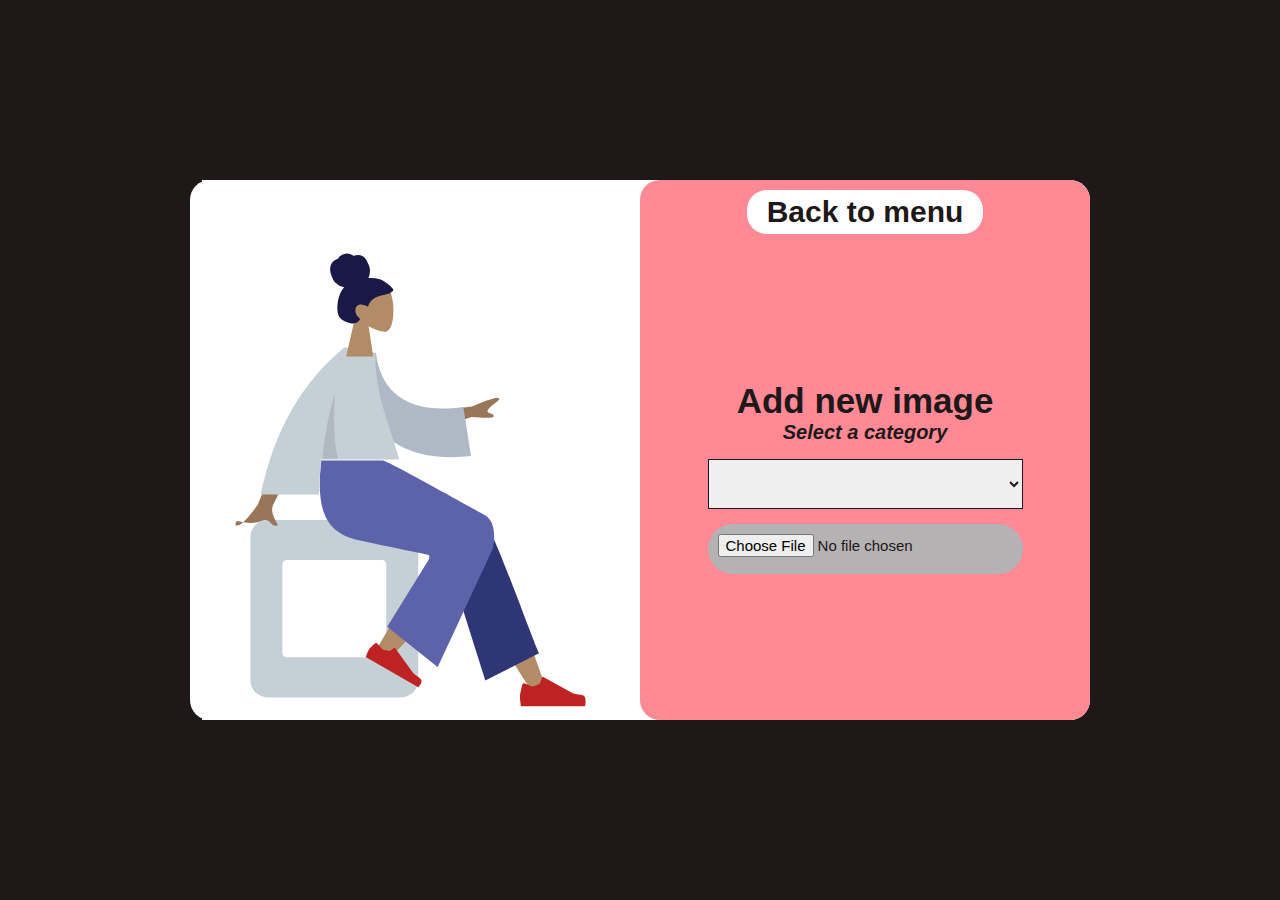
<file: html/add-image.html>
<!DOCTYPE html>
<html lang="en">
  <head>
    <link rel="stylesheet" href="../style/css/main.min.css" />

    <!-- MATERIAL ICONS -->
    <link
      href="https://fonts.googleapis.com/icon?family=Material+Icons"
      rel="stylesheet"
    />
    <meta charset="UTF-8" />
    <meta name="viewport" content="width=device-width, initial-scale=1.0" />
    <title>Add new image</title>
  </head>
  <body>
    <div class="black-container">
      <div class="container-add-image">
        <div class="half-window">
          <img src="../img/new_image.svg" alt="" />
        </div>
        <div class="half-window">
          <a href="/admin"><h4>Back to menu</h4></a>
          <form action="#" class="form-crud">
            <h3>Add new image</h3>
            <h6>Select a category</h6>
            <select class="categories">
              <option value="c-all"></option>
              <option value="c-space c-all">Space</option>
              <option value="c-nature c-all">Nature</option>
              <option value="c-car c-all">Cars</option>
              <option value="c-food c-all">Food</option>
            </select>
            <input
              type="file"
              name="images"
              class="input-upload"
              id="add-image"
            />
            <button class="btn btn-green button-load" type="submit">
              Upload
            </button>
          </form>
        </div>
      </div>
    </div>
    <script src="../js/add-image.js"></script>
  </body>
</html>
</file>
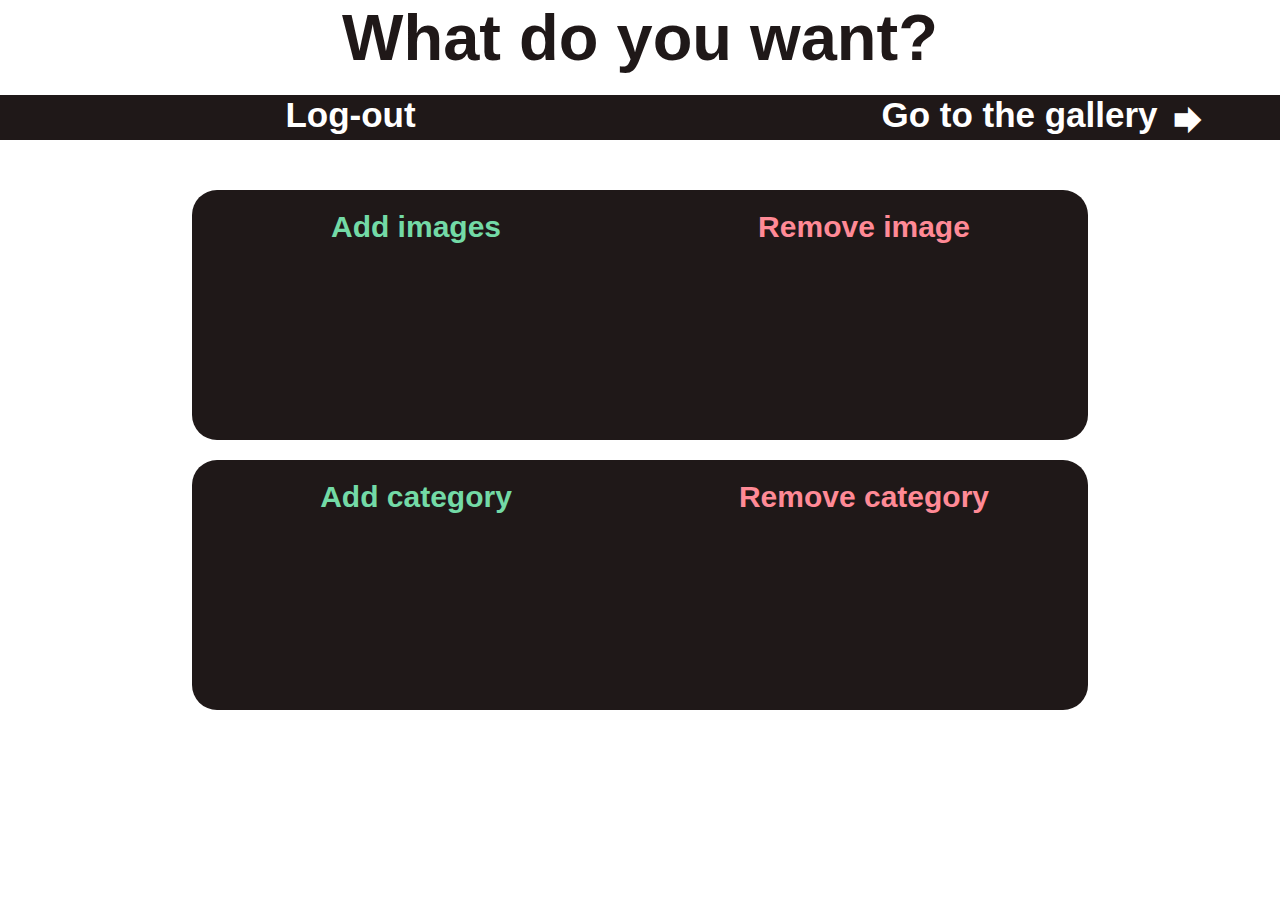
<file: html/admin-menu.html>
<!DOCTYPE html>
<html lang="en">
  <head>
    <link rel="stylesheet" href="../style/css/main.min.css" />

    <!-- MATERIAL ICONS -->
    <link
      href="https://fonts.googleapis.com/icon?family=Material+Icons"
      rel="stylesheet"
    />
    <meta charset="UTF-8" />
    <meta name="viewport" content="width=device-width, initial-scale=1.0" />
    <title>Document</title>
  </head>
  <body>
    <h1 class="text-center">What do you want?</h1>
    <div class="nav-buttons">
      <a href=""
        ><div class="button">
          <i id="rotate180" class="material-icons">logout</i>
          <h3 class="text-center">Log-out</h3>
        </div></a
      >
      <a href=""
        ><div class="button">
          <h3 class="text-center">Go to the gallery</h3>
          <i class="material-icons">forward</i>
        </div></a
      >
    </div>
    <div class="menu-grid-container">
      <a href=""
        ><div class="green add-image">
          <h4 class="text-center">Add images</h4>
        </div></a
      >
      <a href=""
        ><div class="red remove-image">
          <h4 class="text-center">Remove image</h4>
        </div></a
      >
      <a href=""
        ><div class="green">
          <h4 class="text-center">Add category</h4>
        </div></a
      >
      <a href=""
        ><div class="red">
          <h4 class="text-center">Remove category</h4>
        </div></a
      >
    </div>
  </body>
</html>
</file>
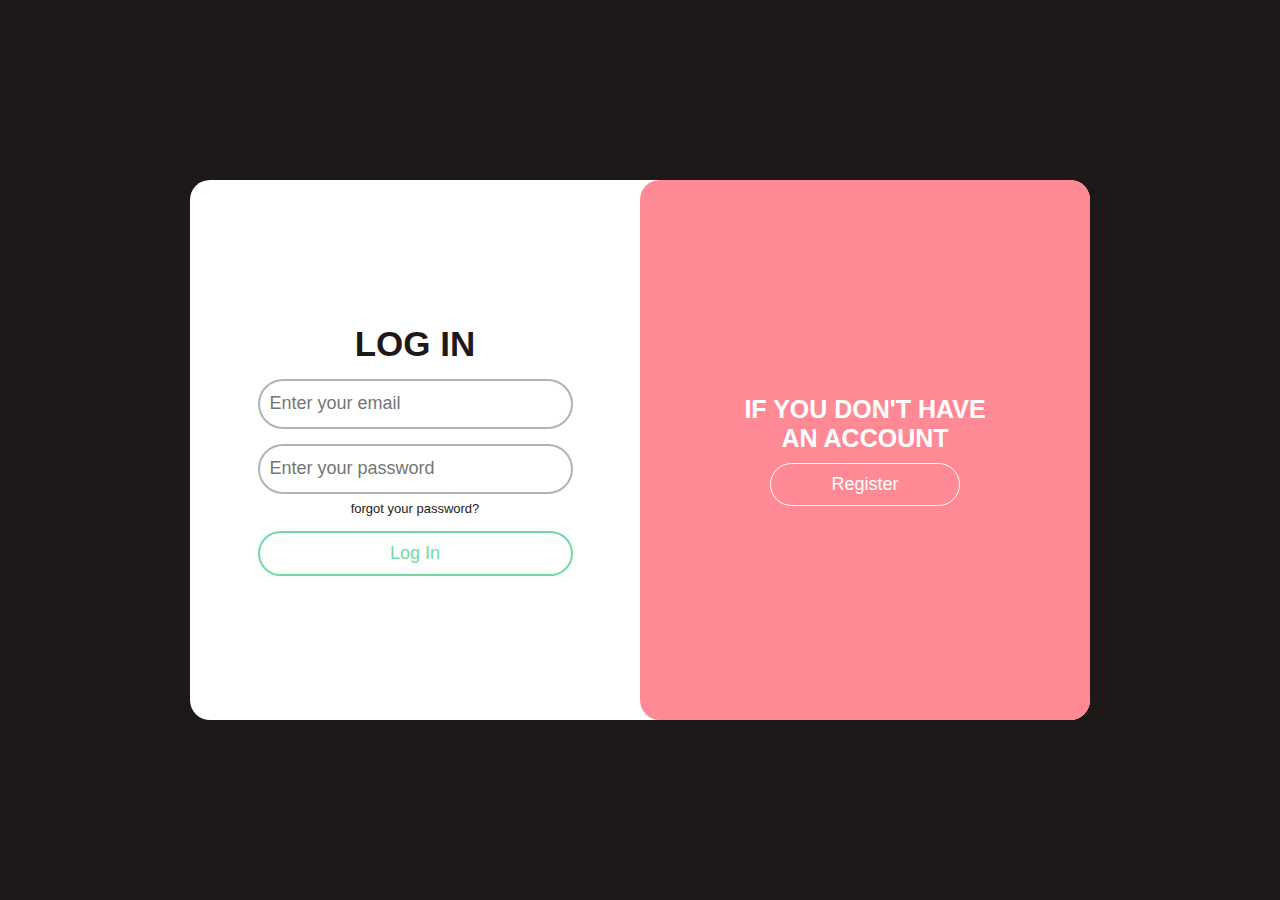
<file: html/authorization.html>
<!DOCTYPE html>
<html lang="en">
  <head>
    <link rel="stylesheet" href="../style/css/main.min.css" />
    <meta charset="UTF-8" />
    <meta name="viewport" content="width=device-width, initial-scale=1.0" />
    <title>Авторизация</title>
  </head>
  <body>
    <div class="black-container">
      <div class="container-auth">
        <div class="half-window">
          <form action="/auth/register" method="POST" class="form-auth">
            <h3 class="uppercase">Log in</h3>
            <input
              class="input-form-auth"
              type="email"
              placeholder="Enter your email"
            />
            <input
              class="input-form-auth"
              type="password"
              placeholder="Enter your password"
            />
            <small><a href="#">forgot your password?</a></small>
            <button class="btn btn-green" type="submit">
              Log In
            </button>
          </form>
        </div>
        <div class="side-container red-side-container">
          <div class="content-wrapper">
            <h5 class="font-white uppercase">
              If you don't have <br />
              an account
            </h5>
            <a class="btn" href="#" id="open-register">Register</a>
          </div>
        </div>
        <div class="half-window">
          <form action="#" method="POST" class="form-auth">
            <h3 class="uppercase">Registration</h3>
            <input
              type="text"
              class="input-form-auth"
              placeholder="Enter your name"
            />
            <input
              type="email"
              class="input-form-auth"
              placeholder="Enter your email"
            />
            <input
              type="password"
              class="input-form-auth"
              placeholder="Enter your password"
            />
            <button class="btn btn-red" type="button">
              Log In
            </button>
          </form>
        </div>
        <div class="side-container green-side-container">
          <div class="content-wrapper">
            <h5 class="font-white uppercase">
              If you have <br />
              an account
            </h5>
            <a class="btn" href="#" id="open-login">Login</a>
          </div>
        </div>
      </div>
    </div>
    <script src="../js/authorization.js"></script>
  </body>
</html>
</file>
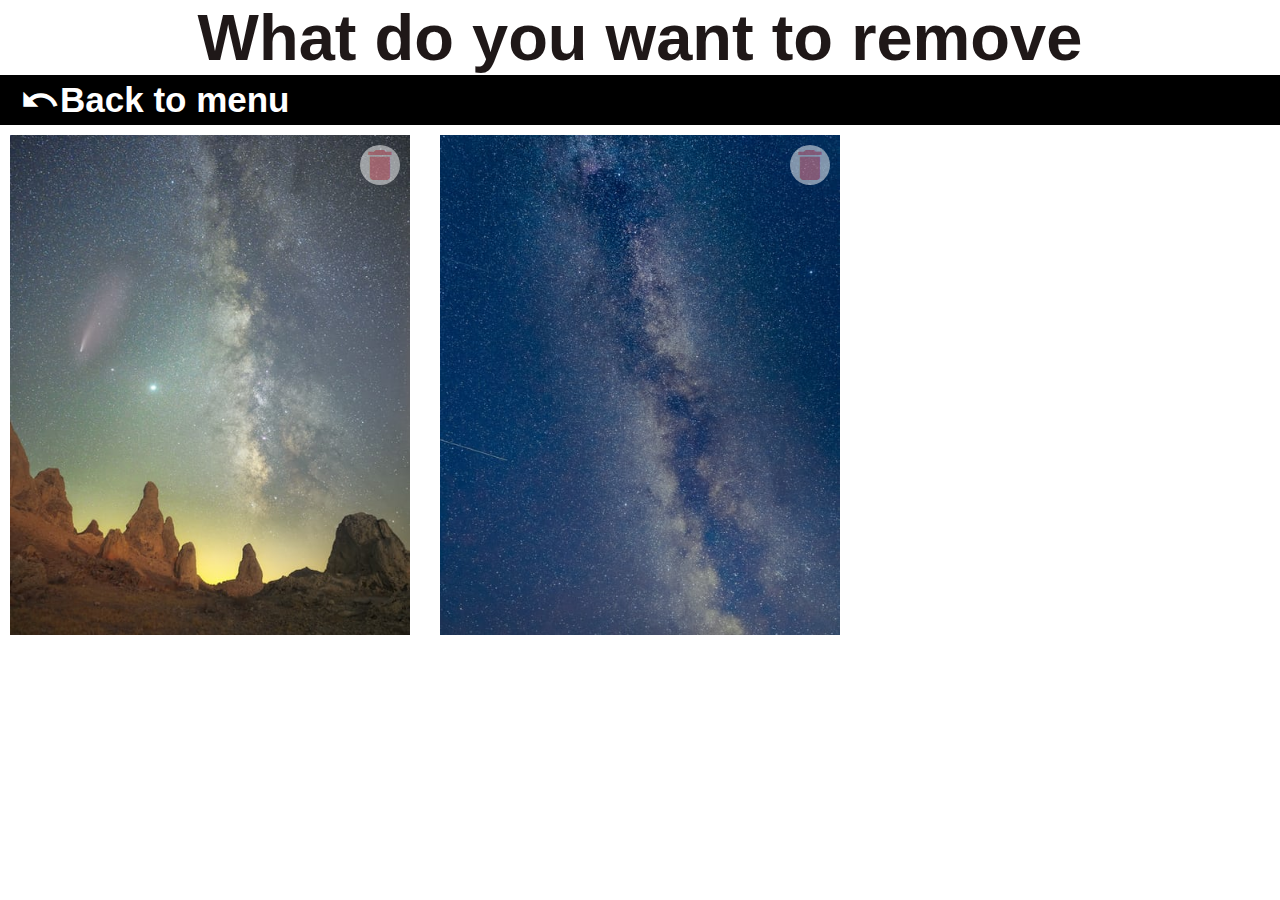
<file: html/remove-image.html>
<!DOCTYPE html>
<html lang="en">
  <head>
    <link rel="stylesheet" href="../style/css/main.min.css" />

    <!-- MATERIAL ICONS -->
    <link
      href="https://fonts.googleapis.com/icon?family=Material+Icons"
      rel="stylesheet"
    />
    <meta charset="UTF-8" />
    <meta name="viewport" content="width=device-width, initial-scale=1.0" />
    <title>Document</title>
  </head>
  <body>
    <h1 class="text-center">What do you want to remove</h1>
    <div class="left-positi">
      <a href="">
        <i class="material-icons">undo</i>
        <h3>Back to menu</h3>
      </a>
    </div>

    <div class="galery-container">
      <div class="card-image">
        <i class="material-icons">delete</i>
        <img class="c-space c-all" id="photo" src="../img/space-1.jpg" alt="" />
      </div>
      <div class="card-image">
        <i class="material-icons">delete</i>
        <img class="c-space c-all" id="photo" src="../img/space-2.jpg" alt="" />
      </div>
    </div>
    <script src="../js/remove-image.js"></script>
  </body>
</html>
</file>
<file: style/css/main.min.css>
h1{font-size:6.5rem}h2{font-size:4rem}h3{font-size:3.5rem}h4{font-size:3rem}h5{font-size:2.5rem}h6{font-size:2rem}.text-center{text-align:center}.font-white{color:#fff}.uppercase{text-transform:uppercase}*{box-sizing:border-box;margin:0;padding:0;color:#1f1818;font-size:10px;font-family:"Segoe UI", Tahoma, Geneva, Verdana, sans-serif}a{text-decoration:none}button{border:none;outline:none}#rotate180{transform:rotate(180deg)}.none{opacity:0}.form-auth,.form-crud{width:70%;height:auto;display:flex;margin:auto;position:relative;flex-direction:column;text-align:center}.form-auth .input-form-auth,.form-crud .input-form-auth{height:50px;width:100%;border-radius:25px;border:solid 2px #b4b2b2;padding-left:10px;margin-top:15px;font-size:18px;outline:none}.form-auth .input-form-auth:focus,.form-crud .input-form-auth:focus{background-color:#e6f7ff;border-color:#73daa6}.form-auth .input-form-auth:first-child,.form-crud .input-form-auth:first-child{margin-top:0}.form-auth small,.form-crud small{margin:7.5px 0px 7.5px 0px}.form-auth small a,.form-crud small a{font-size:13px}.form-crud .input-upload{height:50px;width:100%;font-size:15px;background-color:#b4b2b2;border-radius:25px;padding:10px}.form-crud .input-upload:focus{background-color:inherit}.btn{padding:10px 60px;border-radius:25px;font-size:18px;cursor:pointer;color:#fff;transition:0.2s ease-in}.btn-green{border:2px solid #73daa6;background-color:#fff;color:#73daa6}.btn-green:hover{background-color:#73daa6;color:#fff}.btn-red{border:2px solid #ff8a96;background-color:#fff;color:#ff8a96}.btn-red:hover{background-color:#ff8a96;color:#fff}.log-out-button i{font-size:40px;color:#fff;transition:ease-in 0.2s}.log-out-button:hover p{color:#ff8a96;scale:1}.log-out-button:hover span{color:#ff8a96}.log-out-button:hover i{color:#ff8a96}span{color:#fff;font-size:15px;cursor:pointer;user-select:none;z-index:6;transition:ease-in 0.2s}.menu{position:fixed;width:100%;z-index:5;display:flex;justify-content:space-around;flex-wrap:wrap;padding:10px 0px 10px 0px}@media only screen and (max-width: 489px){.menu{height:auto}}.menu #category-menu h3{color:#fff;cursor:pointer;user-select:none;transition:ease-in 0.2s}.menu #category-menu h3:hover{color:#73daa6;transform:scale(1.2)}@media screen and (max-width: 1330px){.menu #category-menu{margin:0px 10px 0px 10px}}.overlay{width:100%;height:100vh;opacity:0.5;position:fixed;z-index:6;background-color:black;display:none}.modal{display:none;background-color:#fff;width:1100px;height:800px;position:fixed;border-radius:10px;top:50%;left:50%;transform:translateX(-50%) translateY(-50%);z-index:10}@media only screen and (max-width: 1249px){.modal{width:85%}}@media only screen and (max-width: 959px){.modal{height:60vh}}.modal .close-window{cursor:pointer;user-select:none;position:fixed;top:-40px;right:-40px}.modal .close-window i{font-size:40px;transition:ease-in 0.15s;color:#fff}.modal .close-window i:hover{animation-name:rotation;animation-duration:1s;color:#ff8a96;opacity:1}.modal .modal-slide-btn{position:fixed;top:50%;transform:translateY(-50%);z-index:2}.modal .modal-slide-btn i{font-size:50px;cursor:pointer;user-select:none;transition:ease-in-out 0.2s;background-color:#b4b2b2;color:#fff;border-radius:25%}.modal .modal-slide-btn i:hover{font-size:70px}.modal .next{right:20px}.modal .previous{left:20px}.modal img{max-width:100%;max-height:100%;position:absolute;top:50%;left:50%;transform:translateX(-50%) translateY(-50%)}.header{width:100%;height:600px;margin-bottom:10px;background-image:url("../../img/header.jpg");background-repeat:no-repeat;background-size:cover;background-position:center center;position:relative}@media only screen and (max-width: 767px){.header{height:450px}}.header .header-text{position:absolute;left:50%;bottom:5%;border:#fff 2px solid;transform:translateX(-50%);background-color:black;border-radius:20px;padding:30px}.header .header-text h1{color:#fff;font-style:italic}.header .header-text h1 span{color:#73daa6;font-size:80px;font-style:italic}.galery-container{display:grid;grid-template-columns:repeat(auto-fill, minmax(400px, 1fr));width:100%;margin:40px auto 40px auto;gap:40px}@media screen and (max-width: 1325px){.galery-container{gap:10px;margin:10px auto 10px auto}}@media only screen and (max-width: 489px){.galery-container{gap:10px 0px;grid-template-columns:repeat(auto-fill, minmax(300px, 1fr))}}.galery-container #photo{width:400px;height:500px;object-fit:cover;margin:auto;cursor:pointer}.galery-container #photo:hover{opacity:0.7}@media only screen and (max-width: 489px){.galery-container #photo{width:100%}}@keyframes rotation{to{transform:rotate(90deg)}}@media only screen and (max-width: 767px){h1{font-size:4rem}}.nav-buttons{padding-right:20px;display:grid;grid-template-columns:1fr 1fr;justify-items:center;gap:30%;margin-top:20px;background-color:#1f1818;justify-content:space-between}@media only screen and (max-width: 767px){.nav-buttons{grid-template-columns:1fr;height:170px;gap:20px}}.nav-buttons .button{display:flex}.nav-buttons .button:hover h3{color:#ff8a96}.nav-buttons .button:hover i{color:#ff8a96}.nav-buttons i{color:#fff;font-size:4rem;margin-left:10px;margin-top:5px}.nav-buttons h3{color:#fff;margin-left:10px}.menu-grid-container{display:grid;width:70%;margin-left:15%;grid-template-columns:1fr 1fr;justify-items:center;row-gap:20px;margin-top:50px;margin-bottom:50px}@media only screen and (max-width: 767px){.menu-grid-container{grid-template-columns:1fr;width:100%;margin-left:0px}}.menu-grid-container a{width:100%}.menu-grid-container a .green{background-color:#1f1818;height:250px;width:100%;padding:20px;border-radius:25px 0px 0px 25px;transition:ease-in-out 0.1s}@media only screen and (max-width: 767px){.menu-grid-container a .green{height:110px;width:90%;margin-left:10%}}.menu-grid-container a .green h4{color:#73daa6}.menu-grid-container a .green:hover{border:solid 2px #1f1818;background-color:#73daa6}.menu-grid-container a .green:hover h4{color:#1f1818}.menu-grid-container a .red{background-color:#1f1818;height:250px;width:100%;padding:20px;border-radius:0px 25px 25px 0px;transition:ease-in-out 0.1s}@media only screen and (max-width: 767px){.menu-grid-container a .red{height:110px;width:90%}}.menu-grid-container a .red h4{color:#ff8a96}.menu-grid-container a .red:hover{background-color:#ff8a96;border:solid 2px #1f1818}.menu-grid-container a .red:hover h4{color:#1f1818}.black-container{background-color:#1f1818;width:100%;height:100vh}.container-auth,.container-add-image{width:900px;height:60vh;background-color:#fff;position:absolute;top:50%;left:50%;transform:translateX(-50%) translateY(-50%);border-radius:20px;display:flex}.container-auth img,.container-add-image img{height:100%}@media only screen and (max-width: 959px){.container-auth,.container-add-image{width:90%}}@media screen and (max-width: 700px){.container-auth,.container-add-image{flex-direction:column;height:90%}}.container-auth h4,.container-add-image h4{background-color:#fff;border-radius:20px;padding:5px 20px;margin-top:10px}.container-auth h4:hover,.container-add-image h4:hover{background-color:#1f1818;color:#fff}.container-auth .half-window,.container-add-image .half-window{width:50%;height:100%;display:flex;align-items:center}@media screen and (max-width: 700px){.container-auth .half-window,.container-add-image .half-window{width:100%;padding-top:20px}}.container-auth .half-window .btn-green,.container-add-image .half-window .btn-green{margin-top:7.5px}.container-auth .half-window .btn-red,.container-add-image .half-window .btn-red{margin-top:15px}.container-auth .side-container,.container-add-image .side-container{width:50%;height:100%;display:flex;position:absolute;flex-direction:column;align-items:center;border-radius:20px}.container-auth .side-container .content-wrapper,.container-add-image .side-container .content-wrapper{width:100%;height:auto;display:flex;flex-direction:column;align-items:center;margin:auto;text-align:center}.container-auth .side-container .content-wrapper .btn,.container-add-image .side-container .content-wrapper .btn{margin-top:10px;border:1px solid #fff}@media screen and (max-width: 700px){.container-auth .side-container,.container-add-image .side-container{width:100%;height:50%}}.container-auth .red-side-container,.container-add-image .red-side-container{z-index:2;background-color:#ff8a96;right:0}.container-auth .red-side-container .content-wrapper .btn:hover,.container-add-image .red-side-container .content-wrapper .btn:hover{background-color:#fff;color:#ff8a96}@media screen and (max-width: 700px){.container-auth .red-side-container,.container-add-image .red-side-container{left:0;top:50%}}.container-auth .green-side-container,.container-add-image .green-side-container{background-color:#73daa6;display:none}.container-auth .green-side-container .content-wrapper .btn:hover,.container-add-image .green-side-container .content-wrapper .btn:hover{background-color:#fff;color:#73daa6}.red-animation{animation-name:reg;animation-duration:0.7s;animation-fill-mode:forwards}.green-animation{animation-name:login;animation-duration:0.7s;animation-fill-mode:forwards}@keyframes login{0%{transform:translate(0px, 0px)}100%{transform:translate(100%, 0px)}}@keyframes reg{0%{transform:translate(0px, 0px)}100%{transform:translate(-100%, 0px)}}@media screen and (max-width: 700px){@keyframes reg{100%{transform:translate(0px, -100%)}}@keyframes login{100%{transform:translate(0px, 100%)}}}.left-position{position:fixed;transform:translateX(-50%) translateY(-50%);left:50%;top:10vh;color:#fff}.half-window{flex-direction:column}@media only screen and (max-width: 767px){.half-window:nth-child(1){display:none}}.half-window:nth-child(2){background-color:#ff8a96;border-radius:20px}@media only screen and (max-width: 767px){.half-window:nth-child(2){width:100%}}.half-window img{width:100%}.half-window h6{font-style:italic}.half-window .categories{width:100%;height:50px;border:solid 1px;font-size:20px;margin-top:15px}.half-window .categories option{height:30px;font-size:15px}.half-window .input-upload{margin-top:15px}.half-window .button-load{display:none;margin-top:15px !important}.left-positi{height:auto;padding:5px 20px;width:100%;background-color:black}.left-positi a{display:flex;flex-direction:row}.left-positi a:hover i{color:#ff8a96}.left-positi a:hover h3{color:#ff8a96}.left-positi a i{color:white;font-size:40px}.left-positi a h3{color:white}.card-image{position:relative;margin:auto}.card-image i{position:absolute;top:10px;right:10px;font-size:40px;color:#ff8a96;z-index:1;opacity:0.5;user-select:none;background-color:white;border-radius:50%;cursor:pointer}.card-image i:hover{font-size:50px;opacity:1}.card-image img{min-width:100%}
</file>
